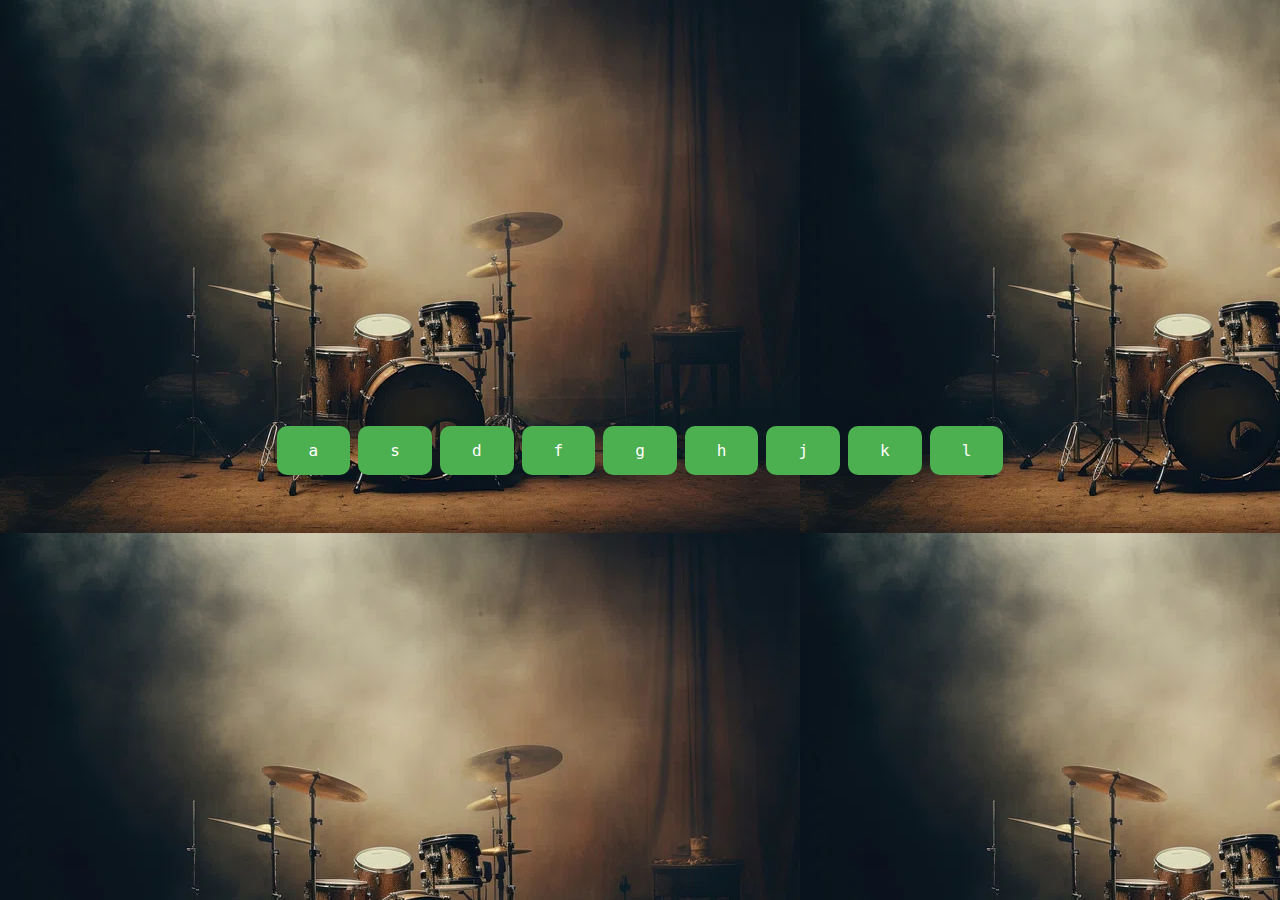
<file: Day-1(JS drum kit)/index.html>
<!DOCTYPE html>
<html lang="en">
<head>
    <link rel="stylesheet" href="style.css">
    <meta charset="UTF-8">
    <meta name="viewport" content="width=device-width, initial-scale=1.0">
    <title>Document</title>
</head>
<body>
    <div class="buttons">
        <kbd class="my-button">a</kbd>
        <kbd class="my-button">s</kbd> 
        <kbd class="my-button">d</kbd> 
        <kbd class="my-button">f</kbd> 
        <kbd class="my-button">g</kbd> 
        <kbd class="my-button">h</kbd> 
        <kbd class="my-button">j</kbd> 
        <kbd class="my-button">k</kbd> 
        <kbd class="my-button">l</kbd>
    </div>

    <audio id="audioPlayer" src=""></audio>

    <script src="logic.js"></script>
</body>
</html>
</file>
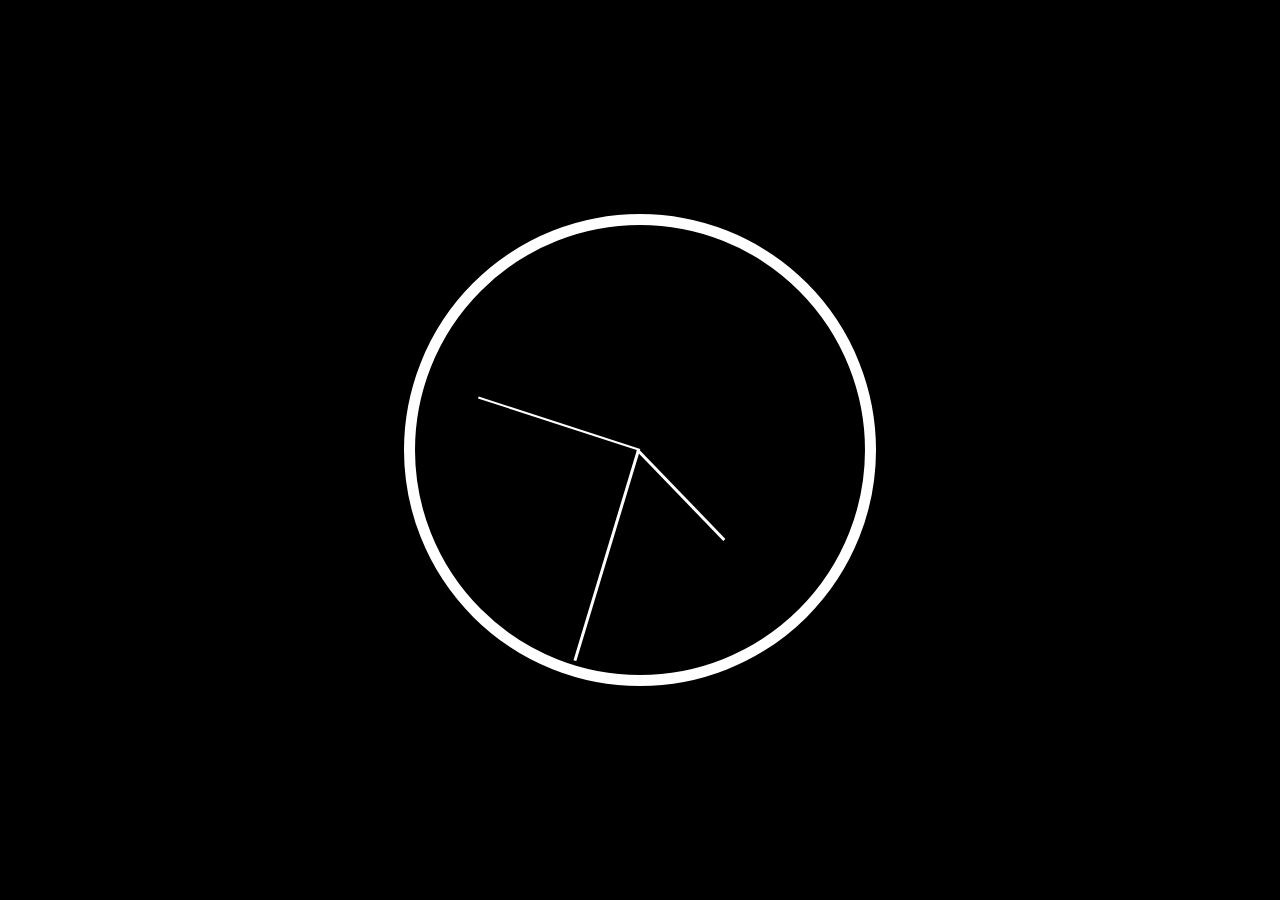
<file: Day-2(clock)/index.html>
<!DOCTYPE html>
<html lang="en">
<head>
    <meta charset="UTF-8">
    <meta name="viewport" content="width=device-width, initial-scale=1.0">
    <title>Abcd</title>
    <link rel="stylesheet" href="styles.css">
</head>
<body>
    <div class="clock">
        <div class="hour-hand"></div>
        <div class="minute-hand"></div>
        <div class="second-hand"></div>
    </div>
    <script src="logic.js"></script>
</body>
</html>
</file>
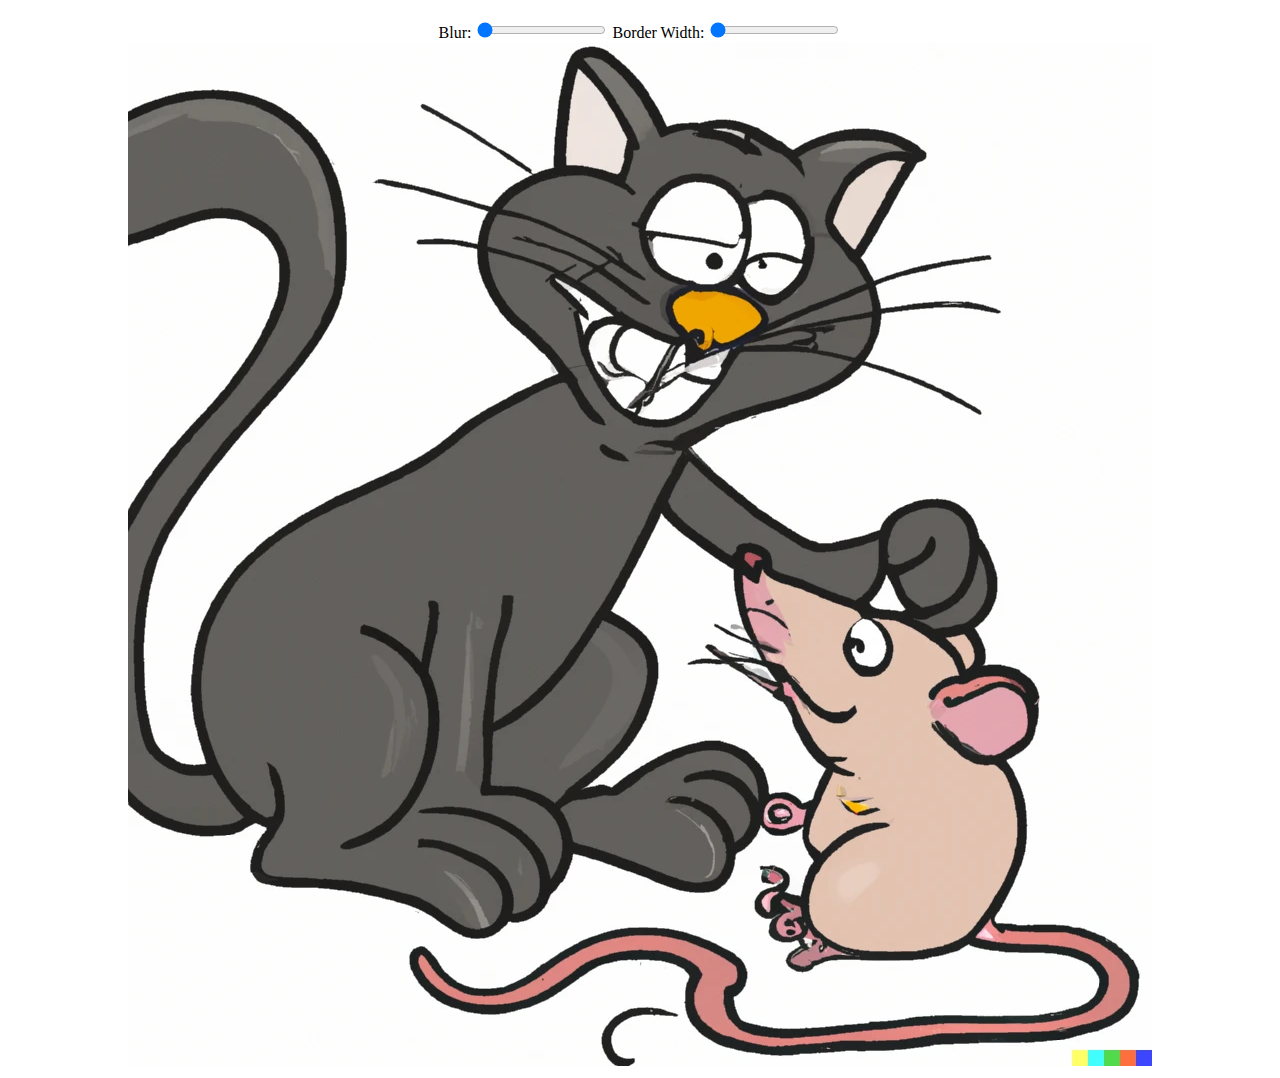
<file: Day-3(Playing with CSS Variables and JS)/index.html>
<!DOCTYPE html>
<html lang="en">
<head>
    <meta charset="UTF-8">
    <meta name="viewport" content="width=device-width, initial-scale=1.0">
    <title>Blur/Deblur Image</title>
    <link rel="stylesheet" href="styles.css">
</head>
<body>
    <div class="container">
        <label for="blur"> Blur:</label>
        <input type="range" min="0" max="10" value="0" class="slider" id="blur-slider" oninput="adjustBlur()">
        <label for="border-width">Border Width:</label>
        <input type="range" id="border-width" name="border-width" min="0" max="20" value="0" data-sizing="px" oninput="adjustBorder()">
        <img src="src/A cartoon of a cat catching a mouse.jpeg" id="image">
    </div>

    <script src="logic.js"></script>
</body>
</html>
</file>
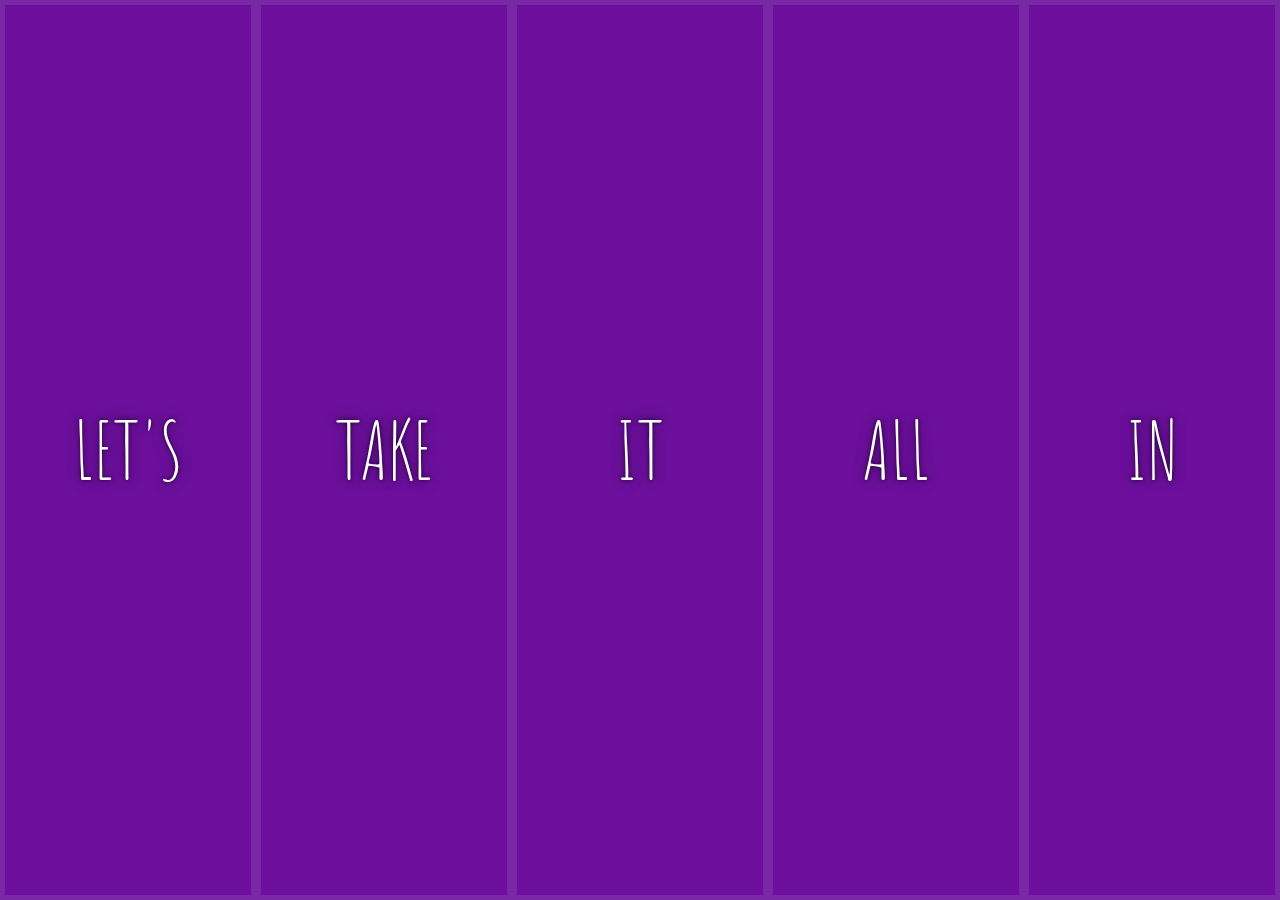
<file: Day-5(Flex_Panels_Image_Gallery)/index.html>
<!DOCTYPE html>
<html lang="en">
<head>
  <meta charset="UTF-8">
  <title>Dcument</title>
  <link href='https://fonts.googleapis.com/css?family=Amatic+SC' rel='stylesheet' type='text/css'>
  <link rel="icon" href="https://fav.farm/✅" />
  <link rel="stylesheet" href="styles.css">
</head>
<body>

<div class="panels">
  <div class="panel panel1">
    <p>Hey</p>
    <p>Let's</p>
    <p>Dance</p>
  </div>
  <div class="panel panel2">
    <p>Give</p>
    <p>Take</p>
    <p>Receive</p>
  </div>
  <div class="panel panel3">
    <p>Experience</p>
    <p>It</p>
    <p>Today</p>
  </div>
  <div class="panel panel4">
    <p>Give</p>
    <p>All</p>
    <p>You can</p>
  </div>
  <div class="panel panel5">
    <p>Life</p>
    <p>In</p>
    <p>Motion</p>
  </div>
</div>

<script src="logic.js"></script>
</body>
</html>
</file>
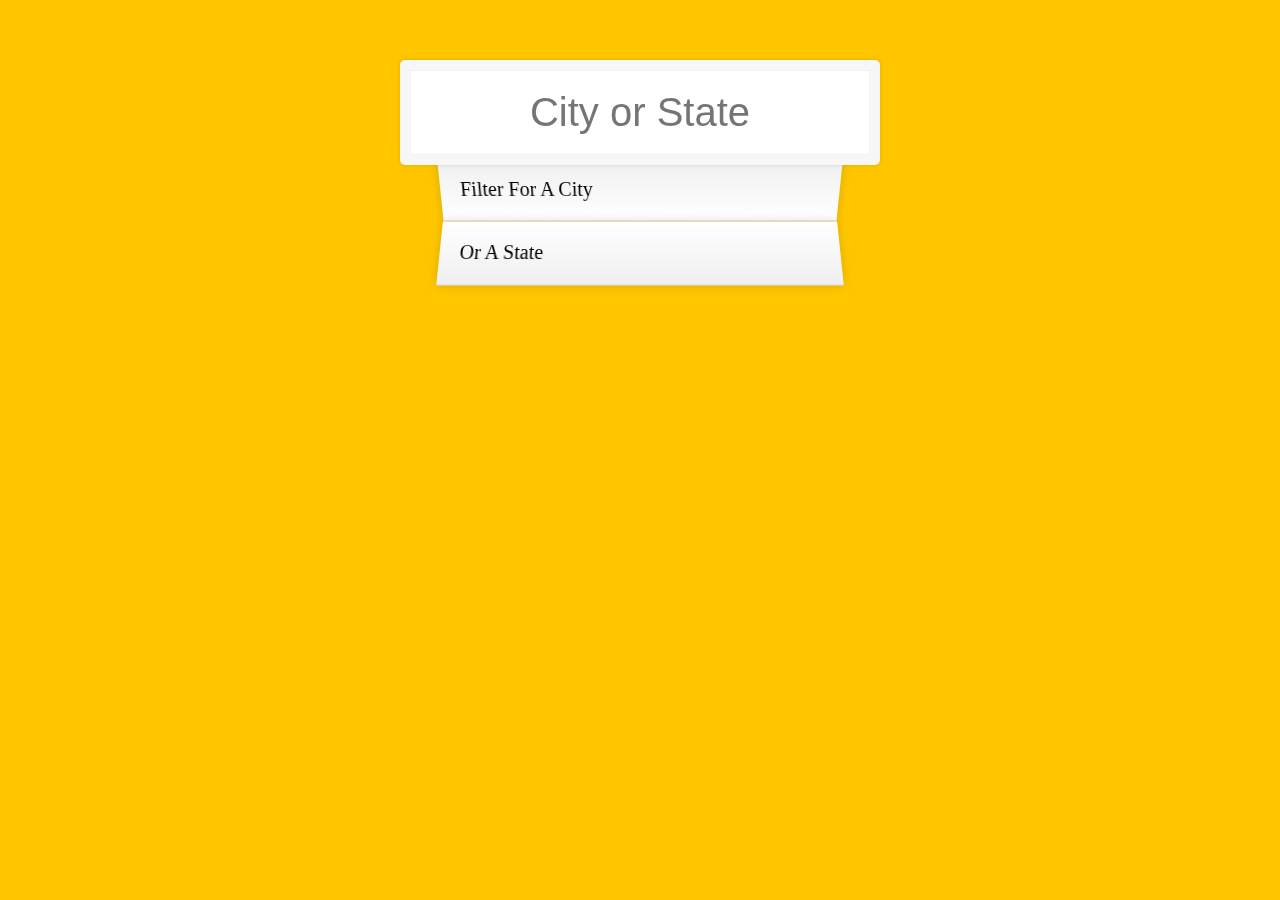
<file: Day-6(Type-Ahead)/index.html>
<!DOCTYPE html>
<html lang="en">
<head>
    <meta charset="UTF-8">
    <meta name="viewport" content="width=device-width, initial-scale=1.0">
    <title>Document</title>
    <link rel="stylesheet" href="styles.css">
</head>
<body>
    <form class="search-form">
        <input type="text" class="search" placeholder="City or State">
        <ul class="suggestions">
          <li>Filter for a city</li>
          <li>or a state</li>
        </ul>
      </form>
    <script src="logic.js"></script>
</body>
</html>
</file>
<file: Day-1(JS drum kit)/style.css>
.buttons {
    text-align: center;
    height: fit-content;
}


.my-button {
    background-color: #4CAF50; /* Green */
    border: none;
    color: white;
    padding: 15px 32px;
    text-align: center;
    text-decoration: none;
    display: inline-block;
    font-size: 16px;
    margin: 4px 2px;
    cursor: pointer;
    border-radius: 10px;
}

.my-button.clicked {
    border-color: white; /* Border color when clicked */
}


body {
    background-image: url('src/drum.jpeg');
    display: flex;
    justify-content: center;
    align-items: center;
    height: 100vh;
    margin: 0;
  }
</file>
<file: Day-2(clock)/styles.css>
/* styles.css */
body {
    background-color: black;
    display: flex;
    justify-content: center;
    align-items: center;
    height: 100vh;
    margin: 0;
}


.clock {
    position: relative;
    width: 450px;
    height: 450px;
    border: 0.3cm solid rgb(255, 255, 255);
    border-radius: 50%;
}

.hour-hand,
.minute-hand,
.second-hand {
    position: absolute;
    background-color: white;
    transform-origin: center bottom; 
}

.hour-hand {
    width: 3px;
    height: 125px;
    top: calc(50% - 125px); 
    left: calc(50% - 4px); 
}

.minute-hand {
    width: 3px;
    height: 220px;
    top: calc(50% - 220px); 
    left: calc(50% - 3px); 
}

.second-hand {
    width: 2px;
    height: 170px;
    top: calc(50% - 170px); 
    left: calc(50% - 1px); 
}
</file>
<file: Day-3(Playing with CSS Variables and JS)/styles.css>
.container {
    text-align: center;
    margin-top: 20px;
}

.blur {
    filter: blur(0px); /* Initial blur level */
}

/* Apply border to the image */
.image-with-border {
    border: 0; /* Initial border width */
    border-style: solid;
    border-color: black;
}
</file>
<file: Day-5(Flex_Panels_Image_Gallery)/styles.css>
html {
  box-sizing: border-box;
  background: #ffc600;
  font-family: 'helvetica neue';
  font-size: 20px;
  font-weight: 200;
}

body {
  margin: 0;
}

*, *:before, *:after {
  box-sizing: inherit;
}

.panels {
  min-height: 100vh;
  overflow: hidden;
  display: flex;
}

.panel {
  background: #6B0F9C;
  box-shadow: inset 0 0 0 5px rgba(255,255,255,0.1);
  color: white;
  text-align: center;
  align-items: center;
  transition:
    font-size 0.7s cubic-bezier(0.61,-0.19, 0.7,-0.11),
    flex 0.7s cubic-bezier(0.61,-0.19, 0.7,-0.11),
    background 0.2s;
  font-size: 20px;
  background-size: cover;
  background-position: center;
  flex: 1;
  justify-content: center;
  display: flex;
  flex-direction: column;
}

.panel1 { background-image:url(https://source.unsplash.com/gYl-UtwNg_I/1500x1500); }
.panel2 { background-image:url(https://source.unsplash.com/rFKUFzjPYiQ/1500x1500); }
.panel3 { background-image:url(https://images.unsplash.com/photo-1465188162913-8fb5709d6d57?ixlib=rb-0.3.5&q=80&fm=jpg&crop=faces&cs=tinysrgb&w=1500&h=1500&fit=crop&s=967e8a713a4e395260793fc8c802901d); }
.panel4 { background-image:url(https://source.unsplash.com/ITjiVXcwVng/1500x1500); }
.panel5 { background-image:url(https://source.unsplash.com/3MNzGlQM7qs/1500x1500); }

.panel > * {
  margin: 0;
  width: 100%;
  transition: transform 0.5s;
  flex: 1 0 auto;
  display: flex;
  justify-content: center;
  align-items: center;
}

.panel > *:first-child { transform: translateY(-100%); }
.panel.open-active > *:first-child { transform: translateY(0); }
.panel > *:last-child { transform: translateY(100%); }
.panel.open-active > *:last-child { transform: translateY(0); }

.panel p {
  text-transform: uppercase;
  font-family: 'Amatic SC', cursive;
  text-shadow: 0 0 4px rgba(0, 0, 0, 0.72), 0 0 14px rgba(0, 0, 0, 0.45);
  font-size: 2em;
}

.panel p:nth-child(2) {
  font-size: 4em;
}

.panel.open {
  flex: 5;
  font-size: 40px;
}

@media only screen and (max-width: 600px) {
  .panel p {
    font-size: 1em;
  }
}
</file>
<file: Day-6(Type-Ahead)/styles.css>
html {
    box-sizing: border-box;
    background: #ffc600;
    font-family: 'helvetica neue';
    font-size: 20px;
    font-weight: 200;
  }
  
  *, *:before, *:after {
    box-sizing: inherit;
  }
  
  input {
    width: 100%;
    padding: 20px;
  }
  
  .search-form {
    max-width: 400px;
    margin: 50px auto;
  }
  
  input.search {
    margin: 0;
    text-align: center;
    outline: 0;
    border: 10px solid #F7F7F7;
    width: 120%;
    left: -10%;
    position: relative;
    top: 10px;
    z-index: 2;
    border-radius: 5px;
    font-size: 40px;
    box-shadow: 0 0 5px rgba(0, 0, 0, 0.12), inset 0 0 2px rgba(0, 0, 0, 0.19);
  }
  
  .suggestions {
    margin: 0;
    padding: 0;
    position: relative;
    /*perspective: 20px;*/
  }
  
  .suggestions li {
    background: white;
    list-style: none;
    border-bottom: 1px solid #D8D8D8;
    box-shadow: 0 0 10px rgba(0, 0, 0, 0.14);
    margin: 0;
    padding: 20px;
    transition: background 0.2s;
    display: flex;
    justify-content: space-between;
    text-transform: capitalize;
  }
  
  .suggestions li:nth-child(even) {
    transform: perspective(100px) rotateX(3deg) translateY(2px) scale(1.001);
    background: linear-gradient(to bottom,  #ffffff 0%,#EFEFEF 100%);
  }
  
  .suggestions li:nth-child(odd) {
    transform: perspective(100px) rotateX(-3deg) translateY(3px);
    background: linear-gradient(to top,  #ffffff 0%,#EFEFEF 100%);
  }
  
  span.population {
    font-size: 15px;
  }
  
  .hl {
    background: #ffc600;
  }
</file>
